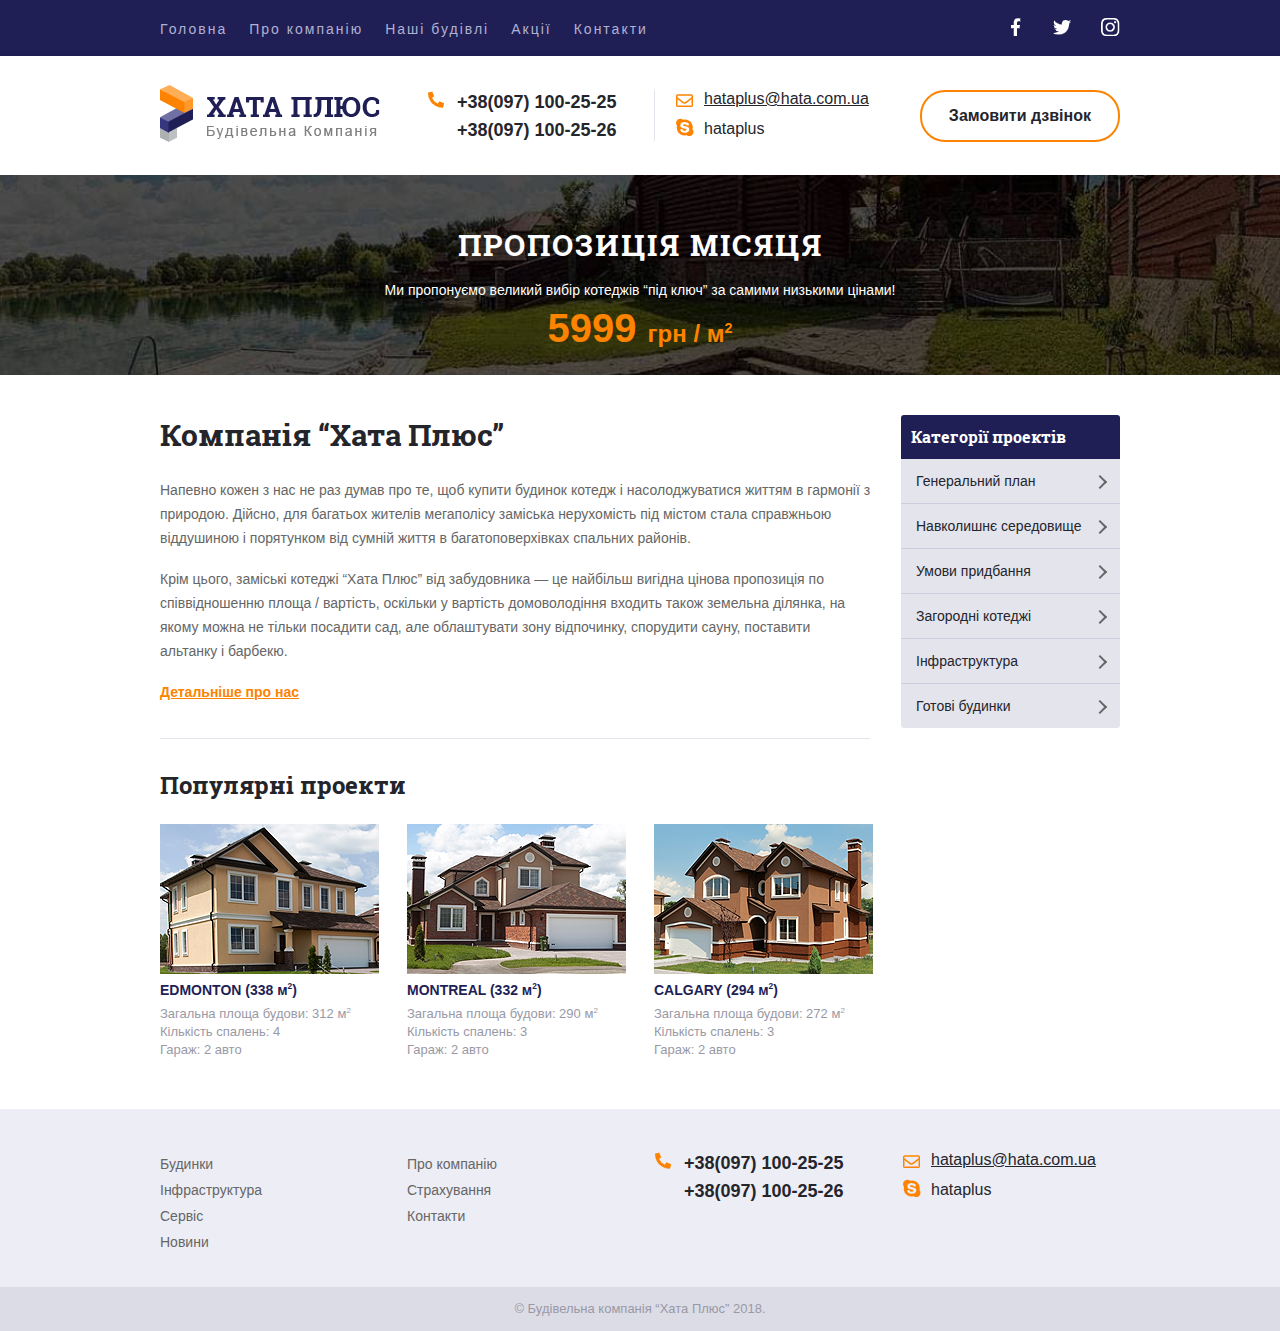
<file: index.html>
<!DOCTYPE html>
<html lang="uk">
  <head>
    <meta charset="UTF-8" />
    <meta http-equiv="X-UA-Compatible" content="ie=edge" />
    <title>Хата Плюс - продаж житла самий офіційний сайт в світі</title>
    <link rel="stylesheet" href="css/style.css" />
    <meta
      name="viewport"
      content="width=device-width, user-scalable=yes, initial-scale=1.0, maximum-scale=2.0, minimum-scale=1.0"
    />
  </head>
  <body>
    <header>
      <div class="topline">
        <div class="wrapper clear">
          <nav>
            <ul class="clear">
              <li><a href="#">Головна</a></li>
              <li><a href="#">Про компанію</a></li>
              <li><a href="price.html">Наші будівлі</a></li>
              <li><a href="discounts.html">Акції</a></li>
              <li><a href="contacts.html">Контакти</a></li>
            </ul>
          </nav>
          <div class="social">
            <ul>
              <li><a href="#" class="fb"></a></li>
              <li><a href="#" class="tw"></a></li>
              <li><a href="#" class="in"></a></li>
            </ul>
          </div>
        </div>
      </div>
      <div class="topinfo header">
        <div class="wrapper clear">
          <div class="row">
            <div class="column logo">
              <a href="/">
                <img src="images/logo.png" alt="Хата Плюс продаж будинків" />
              </a>
            </div>
            <div class="column phones clear">
              <a href="tel:+380971002525" class="tel">
                +38(097) 100-25-25
              </a>
              <a href="tel:+380971002526">
                +38(097) 100-25-26
              </a>
            </div>
            <div class="messengers column">
              <a href="mailto:hataplus@hata.com.ua" class="email">
                hataplus@hata.com.ua
              </a>
              <a href="skype:hataplus" class="skype">
                hataplus
              </a>
            </div>
            <div class="ordercall column">
              <a href="#">Замовити дзвінок</a>
            </div>
          </div>
        </div>
      </div>
      <div class="bottom-header">
        <p class="title">
          Пропозиція місяця
        </p>
        <p class="description">
          Ми пропонуємо великий вибір котеджів “під ключ” за самими низькими
          цінами!
        </p>
        <p>
          <span class="price">
            5999
          </span>
          <span class="price2"> грн / м<sup>2</sup></span>
        </p>
      </div>
    </header>
    <main>
      <div class="wrapper clear">
        <aside>
          <p>Категорії проектів</p>
          <ul class="aside-menu">
            <li><a href="#">Генеральний план</a></li>
            <li>
              <a href="#">Навколишнє середовище</a>
                <ul class="sub-menu">
                  <li><a href="#">Продані</a></li>
                  <li><a href="#">Заброньованні</a></li>
                  <li><a href="#">В процесі будівництва</a></li>
                </ul>
            </li>
            <li><a href="#">Умови придбання</a></li>
            <li><a href="#">Загородні котеджі</a></li>
            <li><a href="#">Інфраструктура</a></li>
            <li><a href="#">Готові будинки</a></li>
          </ul>
        </aside>
        <section class="about-us">
          <h1>
            Компанія “Хата Плюс”
          </h1>
          <p>
            Напевно кожен з нас не раз думав про те, щоб купити будинок котедж і
            насолоджуватися життям в гармонії з природою. Дійсно, для багатьох
            жителів мегаполісу заміська нерухомість під містом стала справжньою
            віддушиною і порятунком від сумній життя в багатоповерхівках
            спальних районів.
          </p>
          <p>
            Крім цього, заміські котеджі “Хата Плюс” від забудовника — це
            найбільш вигідна цінова пропозиція по співвідношенню площа /
            вартість, оскільки у вартість домоволодіння входить також земельна
            ділянка, на якому можна не тільки посадити сад, але облаштувати зону
            відпочинку, спорудити сауну, поставити альтанку і барбекю.
          </p>
          <a href="#" class="more about-us__more">
            Детальніше про нас
          </a>
        </section>
        <section class="products clear">
          <h2>
            Популярні проекти
          </h2>
          <div class="row">
            <div class="column clear">
              <figure>
                <a href="#"></a>
                <img src="images/edmonton.png" alt="Котедж Edmonton" />
                <figcaption>
                  <h3>
                    EDMONTON (338 м<sup>2</sup>)
                  </h3>
                  <p>Загальна площа будови: 312 м<sup>2</sup></p>
                  <p>
                    Кількість спалень: 4
                  </p>
                  <p>
                    Гараж: 2 авто
                  </p>
                </figcaption>
              </figure>
            </div>
            <div class="column clear">
              <figure>
                <a href="#"></a>
                <img src="images/montreal.png" alt="Котедж Montreal" />
                <figcaption>
                  <h3>
                    MONTREAL (332 м<sup>2</sup>)
                  </h3>
                  <p>Загальна площа будови: 290 м<sup>2</sup></p>
                  <p>
                    Кількість спалень: 3
                  </p>
                  <p>
                    Гараж: 2 авто
                  </p>
                </figcaption>
              </figure>
            </div>
            <div class="column clear">
              <figure>
                <a href="#"></a>
                <img src="images/calgary.png" alt="Котедж Calgary" />
                <figcaption>
                  <h3>
                    CALGARY (294 м<sup>2</sup>)
                  </h3>
                  <p>Загальна площа будови: 272 м<sup>2</sup></p>
                  <p>Кількість спалень: 3</p>
                  <p>Гараж: 2 авто</p>
                </figcaption>
              </figure>
            </div>
          </div>
        </section>
      </div>
    </main>
    <footer>
      <div class="topfooter">
        <div class="wrapper">
          <div class="row">
            <div class="column menu clear">
              <ul>
                <li>
                  <a href="#">
                    Будинки
                  </a>
                </li>
                <li>
                  <a href="#">
                    Інфраструктура
                  </a>
                </li>
                <li>
                  <a href="#">
                    Сервіс
                  </a>
                </li>
                <li>
                  <a href="#">
                    Новини
                  </a>
                </li>
              </ul>
            </div>
            <div class="column menu clear">
              <ul>
                <li>
                  <a href="#">
                    Про компанію
                  </a>
                </li>
                <li>
                  <a href="#">
                    Страхування
                  </a>
                </li>
                <li>
                  <a href="#">
                    Контакти
                  </a>
                </li>
              </ul>
            </div>
            <div class="column phones clear">
              <a href="tel:+380971002525" class="tel">
                +38(097) 100-25-25
              </a>
              <a href="tel:+380971002526">
                +38(097) 100-25-26
              </a>
            </div>
            <div class="column messengers clear">
              <a href="mailto:hataplus@hata.com.ua" class="email">
                hataplus@hata.com.ua
              </a>
              <a href="skype:hataplus" class="skype">
                hataplus
              </a>
            </div>
          </div>
        </div>
      </div>
      <div class="bottomfooter">
        <p>
          &copy Будівельна компанія “Хата Плюс” 2018.
        </p>
      </div>
    </footer>
  </body>
</html>
</file>
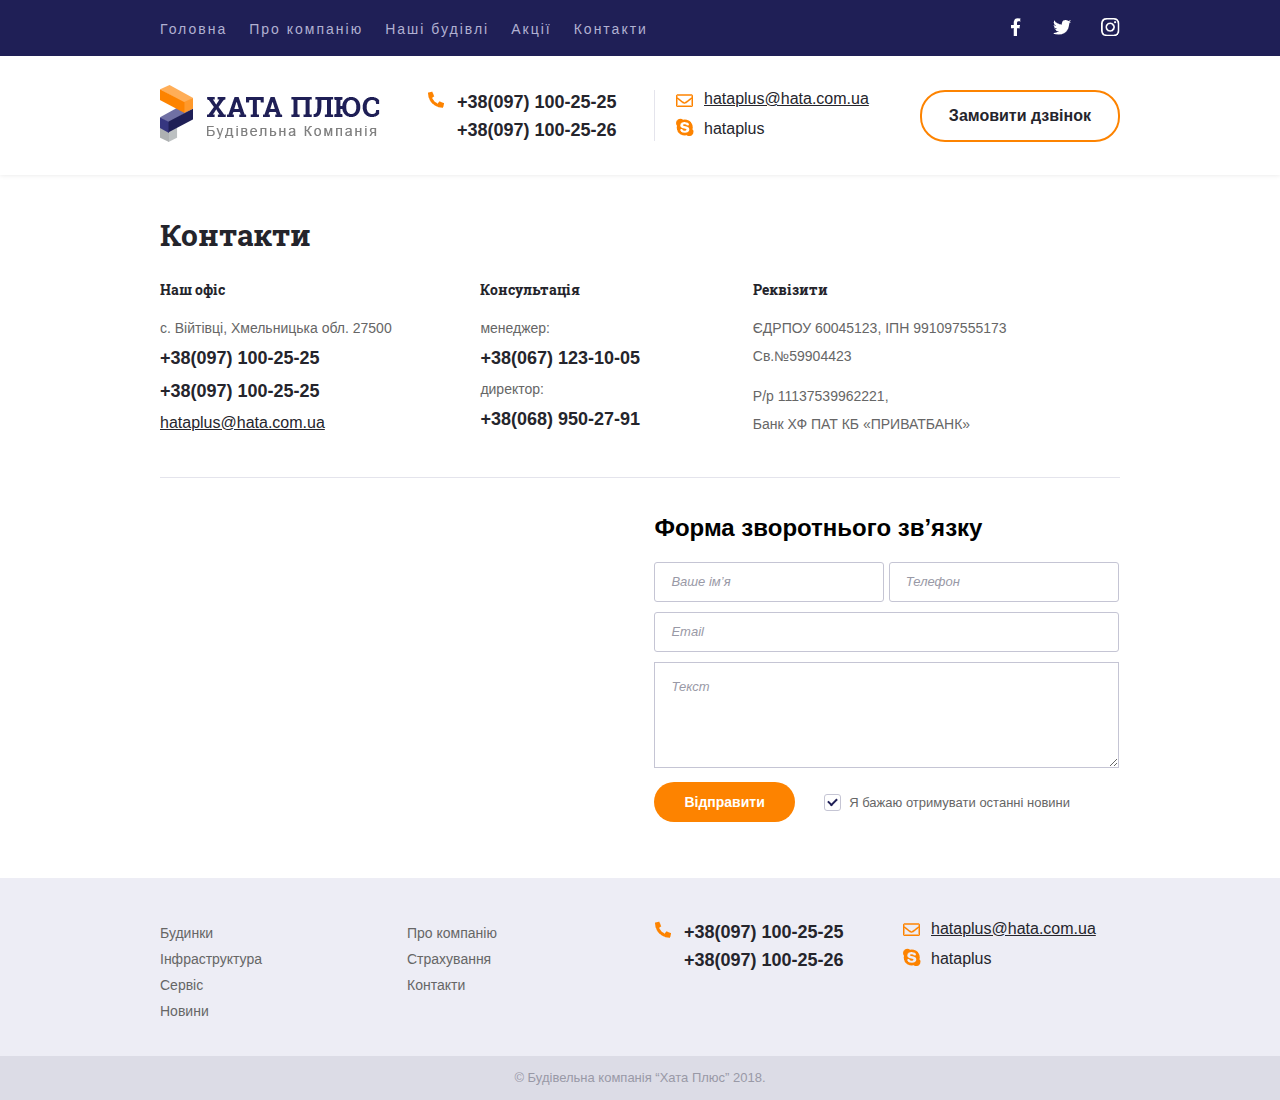
<file: contacts.html>
<!DOCTYPE html>
<html lang="uk">
<head>
  <meta charset="UTF-8"/>
  <meta http-equiv="X-UA-Compatible" content="ie=edge"/>
  <title>Хата Плюс - Контакти</title>
  <link rel="stylesheet" href="css/style.css"/>
  <meta name="viewport" content="width=device-width, user-scalable=yes, initial-scale=1.0, maximum-scale=2.0, minimum-scale=1.0"/>
</head>
<body>
<header class="header">
  <div class="topline">
    <div class="wrapper clear">
      <nav>
        <ul>
          <li><a href="index.html">Головна</a></li>
          <li><a href="#">Про компанію</a></li>
          <li><a href="price.html">Наші будівлі</a></li>
          <li><a href="discounts.html">Акції</a></li>
          <li><a href="#">Контакти</a></li>
        </ul>
      </nav>
      <div class="social">
          <ul>
            <li><a href="#" class="fb"></a></li>
            <li><a href="#" class="tw"></a></li>
            <li><a href="#" class="in"></a></li>
          </ul>
        </div>
    </div>
  </div>
  <div class="topinfo">
    <div class="wrapper clear">
      <div class="row">
        <div class="column logo">
          <a href="/">
            <img src="images/logo.png" alt="Хата Плюс продаж будинків"/>
          </a>
        </div>
        <div class="column phones">
          <a href="tel:+380971002525" class="tel">
            +38(097) 100-25-25
          </a>
          <a href="tel:+380971002526">
            +38(097) 100-25-26
          </a>
        </div>
        <div class="messengers column">
          <a href="mailto:hataplus@hata.com.ua" class="email">
            hataplus@hata.com.ua
          </a>
          <a href="skype:hataplus" class="skype">
            hataplus
          </a>
        </div>
        <div class="ordercall column">
          <a href="#">Замовити дзвінок</a>
        </div>
      </div>
    </div>
  </div>
</header>
<main>
  <div class="wrapper clear">
    <section class="contacts clear">
      <h1>Контакти</h1>
      <div class="contacts-row">
        <div class="contacts-column clear">
          <div class="contacts-list clear">
            <div class="fl">
              <h2>Наш офіс</h2>
              <ul>
                <li>
                  <address>
                    <p>
                      с. Війтівці, Хмельницька обл. 27500
                    </p>
                  </address>
                </li>
                <li>
                  <p>
                    <a href="tel:+380971002525">+38(097) 100-25-25</a>
                  </p>
                </li>
                <li>
                  <p>
                    <a href="tel:+380971002525">+38(097) 100-25-25</a>
                  </p>
                </li>
                <li>
                  <p>
                    <a href="mailto:hataplus@hata.com.ua" class="email">hataplus@hata.com.ua</a>
                  </p>
                </li>
              </ul>
            </div>
          </div>
          <div class="contacts-list clear">
            <div class="flr">
              <h2>Консультація</h2>
              <ul>
                <li>
                  <p>
                    менеджер:
                  </p>
                </li>
                <li>
                  <p>
                    <a href="tel:+380671231005">+38(067) 123-10-05</a>
                  </p>
                </li>
                <li>
                  <p>
                    директор:
                  </p>
                </li>
                <li>
                  <p>
                    <a href="tel:+380689502791">+38(068) 950-27-91</a>
                  </p>
                </li>
              </ul>
            </div>
          </div>
        </div>
        <div class="contacts-column">
          <div class="contacts-list contacts-list_last">
            <h2>Реквізити</h2>
            <ul>
              <li>
                <p>
                  ЄДРПОУ 60045123, ІПН 991097555173
                </p>
              </li>
              <li>
                <p>
                  Св.№59904423
                </p>
              </li>
              <li>
                <p></p>
              </li>
              <li>
                <p>
                  Р/р 11137539962221,
                </p>
              </li>
              <li>
                <p>
                  Банк ХФ ПАТ КБ «ПРИВАТБАНК»
                </p>
              </li>
            </ul>
          </div>
        </div>
      </div>
    </section>
    <section class="map">
      <div class="map-wrap">
        <iframe src="https://www.google.com/maps/d/embed?mid=1HbLallqm6AE2orAUuCh4ieO4IBi78VH8"></iframe>
      </div>
    </section>
    <section class="web-form">
      <form action="php/sendmail.php" method="post">
        <h2>Форма зворотнього зв’язку</h2>
        <!--Якщо в лейблі знаходиться інпут, то for і id не потрібні-->
        <label for="name"><input type="text" placeholder="Ваше ім’я" id="name" class="name text" required maxlength="20"></label>
        <label for="phone"><input type="tel" placeholder="Телефон" id="phone" class="your-phone text" required maxlength="15"></label>
        <label for="email"><input type="email" placeholder="Email" id="email" class="topic text" required maxlength="60"></label>
        <label for="text"><textarea name="" id="text" cols="82" rows="5" placeholder="Текст" maxlength="500"></textarea></label>
        <label for="submit"><input type="submit" id="submit" class="submit" value="Відправити"></label>
        <p>
          <input type="checkbox" id="news" class="news" checked required><label for="news">Я бажаю отримувати останні новини</label>
        </p>
      </form>
    </section>
  </div>
</main>
<footer>
  <div class="topfooter">
    <div class="wrapper">
      <div class="row">
        <div class="column menu clear">
          <ul>
            <li>
              <a href="#">
                Будинки
              </a>
            </li>
            <li>
              <a href="#">
                Інфраструктура
              </a>
            </li>
            <li>
              <a href="#">
                Сервіс
              </a>
            </li>
            <li>
              <a href="#">
                Новини
              </a>
            </li>
          </ul>
        </div>
        <div class="column menu clear">
          <ul>
            <li>
              <a href="#">
                Про компанію
              </a>
            </li>
            <li>
              <a href="#">
                Страхування
              </a>
            </li>
            <li>
              <a href="#">
                Контакти
              </a>
            </li>
          </ul>
        </div>
        <div class="column phones clear">
          <a href="tel:+380971002525" class="tel">
            +38(097) 100-25-25
          </a>
          <a href="tel:+380971002526">
            +38(097) 100-25-26
          </a>
        </div>
        <div class="column messengers clear">
          <a href="mailto:hataplus@hata.com.ua" class="email">
            hataplus@hata.com.ua
          </a>
          <a href="skype:hataplus" class="skype">
            hataplus
          </a>
        </div>
      </div>
    </div>
  </div>
  <div class="bottomfooter">
    <p>
      &copy Будівельна компанія “Хата Плюс” 2018.
    </p>
  </div>
</footer>
</body>
</html>
</file>
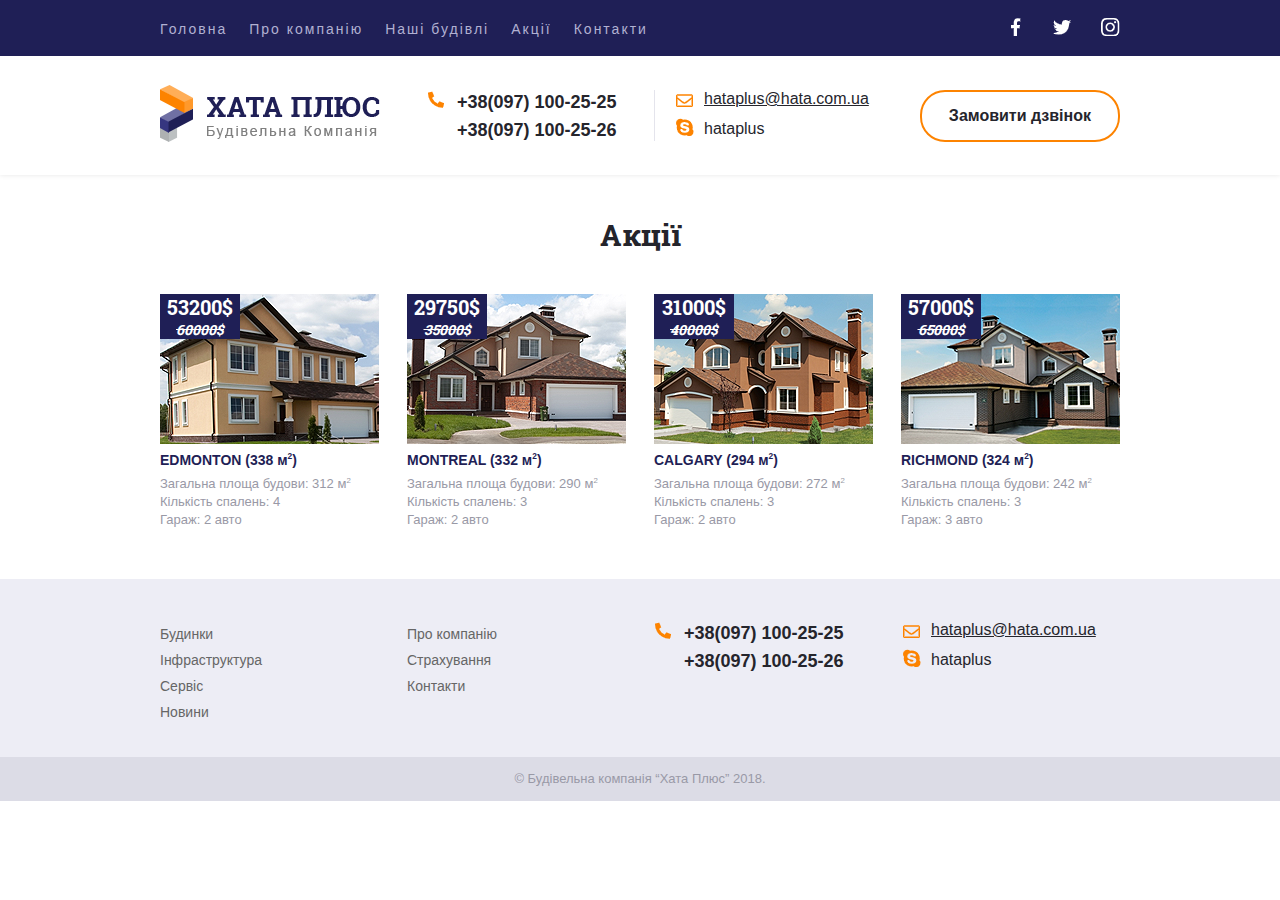
<file: discounts.html>
<!DOCTYPE html>
<html lang="uk">

<head>
	<meta charset="UTF-8">
	<meta name="viewport" content="width=device-width, initial-scale=1.0">
	<title>Хата Плюс - Акції</title>
	<link rel="stylesheet" href="css/style.css">
</head>

<body>
	<header class="header">
		<div class="topline">
			<div class="wrapper clear">
				<nav>
					<ul>
						<li><a href="index.html">Головна</a></li>
						<li><a href="#">Про компанію</a></li>
						<li><a href="price.html">Наші будівлі</a></li>
						<li><a href="#">Акції</a></li>
						<li><a href="contacts.html">Контакти</a></li>
					</ul>
				</nav>
				<div class="social">
					<ul>
						<li><a href="#" class="fb"></a></li>
						<li><a href="#" class="tw"></a></li>
						<li><a href="#" class="in"></a></li>
					</ul>
				</div>
			</div>
		</div>
		<div class="topinfo">
			<div class="wrapper clear">
				<div class="row">
					<div class="column logo">
						<a href="/">
							<img src="images/logo.png" alt="Хата Плюс продаж будинків" />
						</a>
					</div>
					<div class="column phones">
						<a href="tel:+380971002525" class="tel">
							+38(097) 100-25-25
						</a>
						<a href="tel:+380971002526">
							+38(097) 100-25-26
						</a>
					</div>
					<div class="messengers column">
						<a href="mailto:hataplus@hata.com.ua" class="email">
							hataplus@hata.com.ua
						</a>
						<a href="skype:hataplus" class="skype">
							hataplus
						</a>
					</div>
					<div class="ordercall column">
						<a href="#">Замовити дзвінок</a>
					</div>
				</div>
			</div>
		</div>
	</header>
	<main>
		<section class="buildings">
			<div class="wrapper">
				<h1 class="discounts">Акції</h1>
				<div class="row">
					<div class="column">
						<figure>
							<a href="#"></a>
							<div class="d-price">
								<p>53200$</p>
								<p>60000$</p>
							</div>
							<img src="images/edmonton.png" alt="Котедж Edmonton" />
							<figcaption>
								<h3>
									EDMONTON (338 м<sup>2</sup>)
								</h3>
								<p>Загальна площа будови: 312 м<sup>2</sup></p>
								<p>
									Кількість спалень: 4
								</p>
								<p>
									Гараж: 2 авто
								</p>
							</figcaption>
						</figure>
					</div>
					<div class="column">
						<figure>
							<a href="#"></a>
							<div class="d-price">
								<p>29750$</p>
								<p>35000$</p>
							</div>
							<img src="images/montreal.png" alt="Котедж Montreal" />
							<figcaption>
								<h3>
									MONTREAL (332 м<sup>2</sup>)
								</h3>
								<p>Загальна площа будови: 290 м<sup>2</sup></p>
								<p>
									Кількість спалень: 3
								</p>
								<p>
									Гараж: 2 авто
								</p>
							</figcaption>
						</figure>
					</div>
					<div class="column">
						<figure>
							<a href="#"></a>
							<div class="d-price">
								<p>31000$</p>
								<p>40000$</p>
							</div>
							<img src="images/calgary.png" alt="Котедж Calgary" />
							<figcaption>
								<h3>
									CALGARY (294 м<sup>2</sup>)
								</h3>
								<p>Загальна площа будови: 272 м<sup>2</sup></p>
								<p>Кількість спалень: 3</p>
								<p>Гараж: 2 авто</p>
							</figcaption>
						</figure>
					</div>
					<div class="column">
						<figure>
							<a href="#"></a>
							<div class="d-price">
								<p>57000$</p>
								<p>65000$</p>
							</div>
							<img src="images/richmond.png" alt="Котедж Richmond" />
							<figcaption>
								<h3>
									RICHMOND (324 м<sup>2</sup>)
								</h3>
								<p>Загальна площа будови: 242 м<sup>2</sup></p>
								<p>Кількість спалень: 3</p>
								<p>Гараж: 3 авто</p>
							</figcaption>
						</figure>
					</div>
				</div>
			</div>
		</section>
	</main>
	<footer>
		<div class="topfooter">
			<div class="wrapper">
				<div class="row">
					<div class="column menu clear">
						<ul>
							<li>
								<a href="#">
									Будинки
								</a>
							</li>
							<li>
								<a href="#">
									Інфраструктура
								</a>
							</li>
							<li>
								<a href="#">
									Сервіс
								</a>
							</li>
							<li>
								<a href="#">
									Новини
								</a>
							</li>
						</ul>
					</div>
					<div class="column menu clear">
						<ul>
							<li>
								<a href="#">
									Про компанію
								</a>
							</li>
							<li>
								<a href="#">
									Страхування
								</a>
							</li>
							<li>
								<a href="#">
									Контакти
								</a>
							</li>
						</ul>
					</div>
					<div class="column phones clear">
						<a href="tel:+380971002525" class="tel">
							+38(097) 100-25-25
						</a>
						<a href="tel:+380971002526">
							+38(097) 100-25-26
						</a>
					</div>
					<div class="column messengers clear">
						<a href="mailto:hataplus@hata.com.ua" class="email">
							hataplus@hata.com.ua
						</a>
						<a href="skype:hataplus" class="skype">
							hataplus
						</a>
					</div>
				</div>
			</div>
		</div>
		<div class="bottomfooter">
			<p>
				&copy Будівельна компанія “Хата Плюс” 2018.
			</p>
		</div>
	</footer>
</body>

</html>
</file>
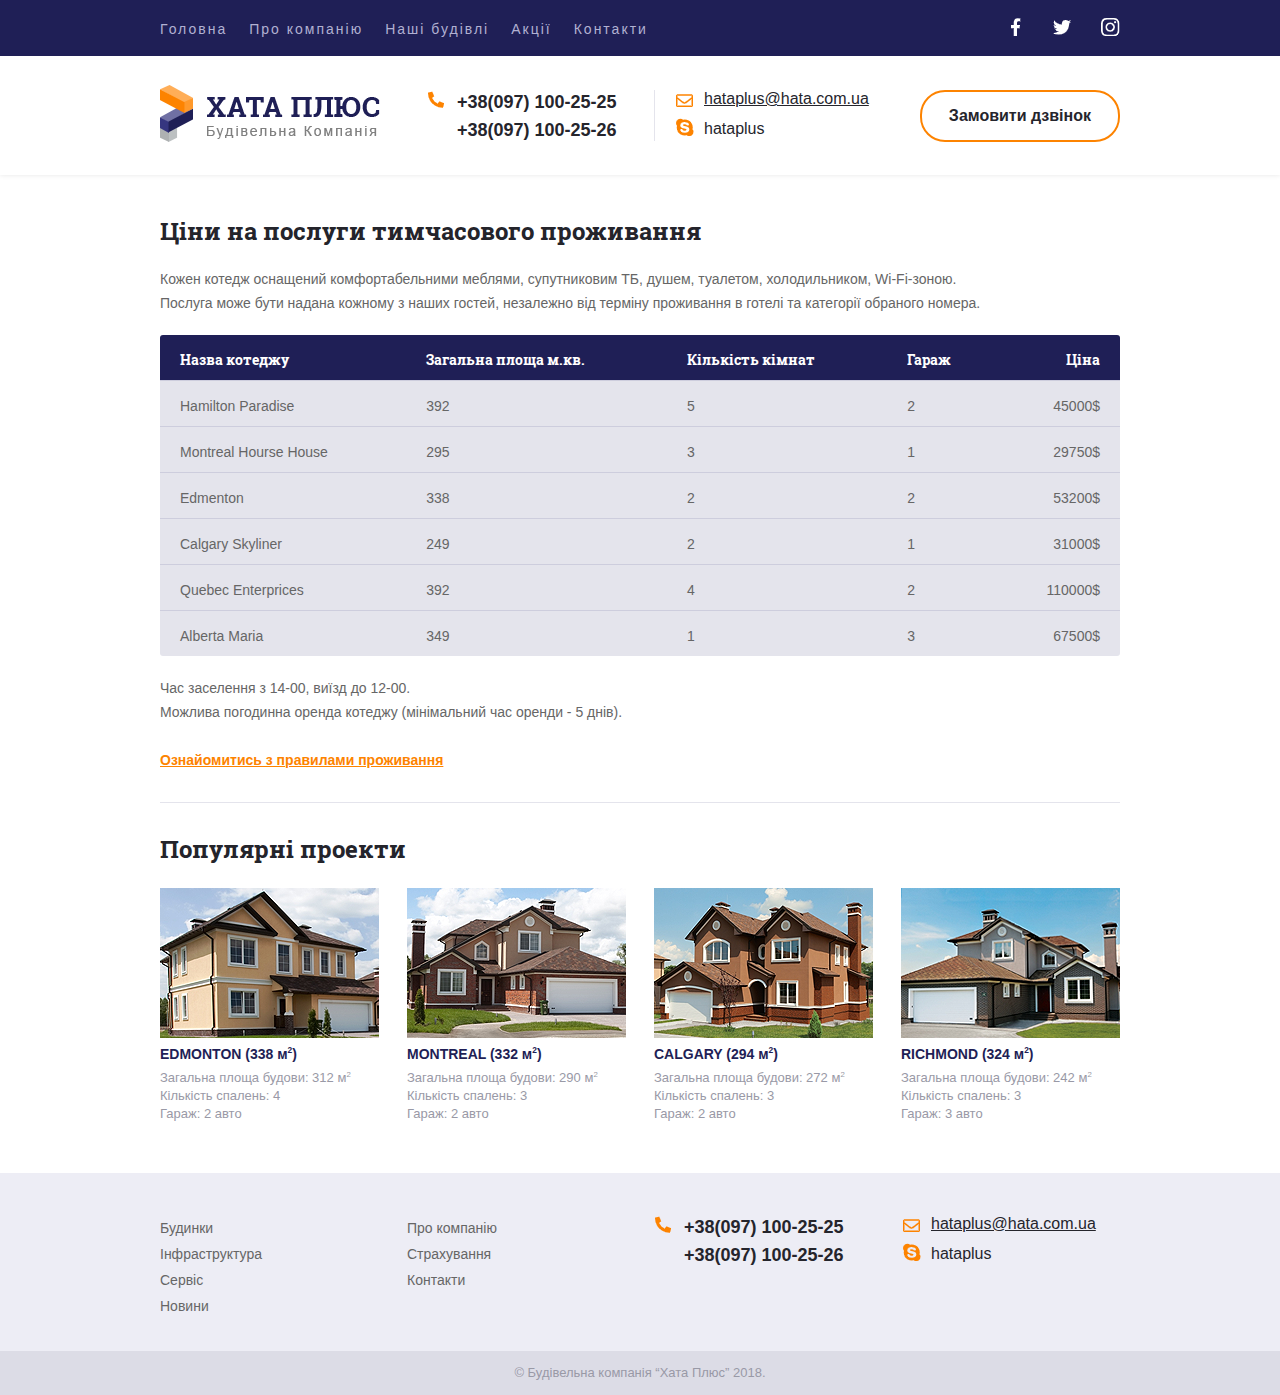
<file: price.html>
<!DOCTYPE html>
<html lang="uk">
<head>
  <meta charset="UTF-8"/>
  <meta http-equiv="X-UA-Compatible" content="ie=edge"/>
  <title>Хата Плюс - ціни на будинки</title>
  <link rel="stylesheet" href="css/style.css"/>
  <meta name="viewport" content="width=device-width, user-scalable=yes, initial-scale=1.0, maximum-scale=2.0, minimum-scale=1.0"/>
</head>
<body>
<header class="header">
  <div class="topline">
    <div class="wrapper clear">
      <nav>
        <ul>
          <li><a href="index.html">Головна</a></li>
          <li><a href="#">Про компанію</a></li>
          <li><a href="#">Наші будівлі</a></li>
          <li><a href="discounts.html">Акції</a></li>
          <li><a href="contacts.html">Контакти</a></li>
        </ul>
      </nav>
      <div class="social">
          <ul>
            <li><a href="#" class="fb"></a></li>
            <li><a href="#" class="tw"></a></li>
            <li><a href="#" class="in"></a></li>
          </ul>
      </div>
    </div>
  </div>
  <div class="topinfo">
    <div class="wrapper clear">
      <div class="row">
        <div class="column logo">
          <a href="/">
            <img src="images/logo.png" alt="Хата Плюс продаж будинків"/>
          </a>
        </div>
        <div class="column phones">
          <a href="tel:+380971002525" class="tel">
            +38(097) 100-25-25
          </a>
          <a href="tel:+380971002526">
            +38(097) 100-25-26
          </a>
        </div>
        <div class="messengers column">
          <a href="mailto:hataplus@hata.com.ua" class="email">
            hataplus@hata.com.ua
          </a>
          <a href="skype:hataplus" class="skype">
            hataplus
          </a>
        </div>
        <div class="ordercall column">
          <a href="#">Замовити дзвінок</a>
        </div>
      </div>
    </div>
  </div>
</header>
<main class=>
  <div class="wrapper clear">
    <section class="price-list">
      <h1>Ціни на послуги тимчасового проживання</h1>
      <p>
        Кожен котедж оснащений комфортабельними меблями, супутниковим ТБ,
        душем, туалетом, холодильником, Wi-Fi-зоною.
      </p>
      <p>
        Послуга може бути надана кожному з наших гостей, незалежно від
        терміну проживання в готелі та категорії обраного номера.
      </p>
      <table>
        <thead>
        <tr>
          <th>Назва котеджу</th>
          <th>Загальна площа м.кв.</th>
          <th>Кількість кімнат</th>
          <th>Гараж</th>
          <th>Ціна</th>
        </tr>
        </thead>
        <tbody>
        <tr>
          <td>Hamilton Paradise</td>
          <td>392</td>
          <td>5</td>
          <td>2</td>
          <td>45000$</td>
        </tr>
        <tr>
          <td>Montreal Hourse House</td>
          <td>295</td>
          <td>3</td>
          <td>1</td>
          <td>29750$</td>
        </tr>
        <tr>
          <td>Edmenton</td>
          <td>338</td>
          <td>2</td>
          <td>2</td>
          <td>53200$</td>
        </tr>
        <tr>
          <td>Calgary Skyliner</td>
          <td>249</td>
          <td>2</td>
          <td>1</td>
          <td>31000$</td>
        </tr>
        <tr>
          <td>Quebec Enterprices</td>
          <td>392</td>
          <td>4</td>
          <td>2</td>
          <td>110000$</td>
        </tr>
        <tr>
          <td>Alberta Maria</td>
          <td>349</td>
          <td>1</td>
          <td>3</td>
          <td>67500$</td>
        </tr>
        </tbody>
      </table>
      <p>Час заселення з 14-00, виїзд до 12-00.</p>
      <p>
        Можлива погодинна оренда котеджу (мінімальний час оренди - 5 днів).
      </p>
      <a href="#" class="more">
        Ознайомитись з правилами проживання
      </a>
    </section>
    <section class="products clear">
      <h2>
        Популярні проекти
      </h2>
      <div class="row">
        <div class="column">
          <figure>
            <a href="#"></a>
            <img src="images/edmonton.png" alt="Котедж Edmonton"/>
            <figcaption>
              <h3>
                EDMONTON (338 м<sup>2</sup>)
              </h3>
              <p>Загальна площа будови: 312 м<sup>2</sup></p>
              <p>
                Кількість спалень: 4
              </p>
              <p>
                Гараж: 2 авто
              </p>
            </figcaption>
          </figure>
        </div>
        <div class="column">
          <figure>
            <a href="#"></a>
            <img src="images/montreal.png" alt="Котедж Montreal"/>
            <figcaption>
              <h3>
                MONTREAL (332 м<sup>2</sup>)
              </h3>
              <p>Загальна площа будови: 290 м<sup>2</sup></p>
              <p>
                Кількість спалень: 3
              </p>
              <p>
                Гараж: 2 авто
              </p>
            </figcaption>
          </figure>
        </div>
        <div class="column">
          <figure>
            <a href="#"></a>
            <img src="images/calgary.png" alt="Котедж Calgary"/>
            <figcaption>
              <h3>
                CALGARY (294 м<sup>2</sup>)
              </h3>
              <p>Загальна площа будови: 272 м<sup>2</sup></p>
              <p>Кількість спалень: 3</p>
              <p>Гараж: 2 авто</p>
            </figcaption>
          </figure>
        </div>
        <div class="column">
          <figure>
            <a href="#"></a>
            <img src="images/richmond.png" alt="Котедж Richmond"/>
            <figcaption>
              <h3>
                RICHMOND (324 м<sup>2</sup>)
              </h3>
              <p>Загальна площа будови: 242 м<sup>2</sup></p>
              <p>Кількість спалень: 3</p>
              <p>Гараж: 3 авто</p>
            </figcaption>
          </figure>
        </div>
      </div>
    </section>
  </div>
</main>
<footer>
  <div class="topfooter">
    <div class="wrapper">
      <div class="row">
        <div class="column menu">
          <ul>
            <li>
              <a href="#">
                Будинки
              </a>
            </li>
            <li>
              <a href="#">
                Інфраструктура
              </a>
            </li>
            <li>
              <a href="#">
                Сервіс
              </a>
            </li>
            <li>
              <a href="#">
                Новини
              </a>
            </li>
          </ul>
        </div>
        <div class="column menu">
          <ul>
            <li>
              <a href="#">
                Про компанію
              </a>
            </li>
            <li>
              <a href="#">
                Страхування
              </a>
            </li>
            <li>
              <a href="#">
                Контакти
              </a>
            </li>
          </ul>
        </div>
        <div class="column phones">
          <a href="tel:+380971002525" class="tel">
            +38(097) 100-25-25
          </a>
          <a href="tel:+380971002526">
            +38(097) 100-25-26
          </a>
        </div>
        <div class="column messengers">
          <a href="mailto:hataplus@hata.com.ua" class="email">
            hataplus@hata.com.ua
          </a>
          <a href="skype:hataplus" class="skype">
            hataplus
          </a>
        </div>
      </div>
    </div>
  </div>
  <div class="bottomfooter">
    <p>
      &copy; Будівельна компанія “Хата Плюс” 2018.
    </p>
  </div>
</footer>
</body>
</html>
</file>
<file: css/style.css>
@font-face {
  font-family: "Roboto Slab";
  src: url("../fonts/RobotoSlab-Bold.eot");
  src: url("../fonts/RobotoSlab-Bold.eot?#iefix") format("embedded-opentype"),
  url("../fonts/RobotoSlab-Bold.woff2") format("woff2"),
  url("../fonts/RobotoSlab-Bold.woff") format("woff"),
  url("../fonts/RobotoSlab-Bold.ttf") format("truetype");
  font-weight: bold;
  font-style: normal;
}
body {
  margin: 0;
  font-family: Arial, sans-serif;
}
address {
  font-style: normal;
}
.topline {
  background-color: #1f1f56;
}
.wrapper {
  width: 960px;
  margin: 0 auto;
}
sup {
  font-size: 0.6em;
}
nav {
  display: inline-block;
}
nav li {
  list-style: none;
  float: left;
  margin: 11px 11px;
}
nav a {
  text-decoration: none;
  font-size: 14px;
  line-height: 24px;
  letter-spacing: 2px;
  color: #b1b1d2;
}
nav a:hover {
  color: #fd8300;
}
nav ul {
  margin: 0;
  padding: 6px 0 0 0;
}
nav li:first-child {
  margin-left: 0;
}
.clear:after {
  content: "";
  display: block;
  clear: both;
}
.social {
  float: right;
}
.social li {
  display: inline-block;
}
.social ul {
  list-style: none;
}
.social a {
  display: block;
  background: url(../images/sprite.png);
  margin: 0 12px;
  transition: all 0.3s ease;
}
.social .fb {
  background-position: 0 0;
  margin-left: 0;
  width: 14px;
  height: 20px;
}
.social .fb:hover {
  background-position: 0 24px;
}
.social .tw {
  background-position: -33px 0;
  width: 20px;
  height: 20px;
}
.social .tw:hover {
  background-position: -33px 24px;
}
.social .in {
  background-position: -13px 0;
  width: 20px;
  height: 20px;
  margin-right: 0;
}
.social .in:hover {
  background-position: -13px 24px;
}
.topinfo {
  padding: 29px 0;
}
.phones,
.messengers {
  padding-left: 50px;
}
.messengers {
  position: relative;
}
.topinfo .phones,
.topinfo .messengers,
.topinfo .ordercall {
  padding-top: 5px;
}
.phones .tel,
.phones .line,
.messengers .email,
.messengers .skype {
  position: relative;
}
.tel,
.email {
  display: inline-block;
  margin-bottom: 4px;
}
.phones .tel:before {
  content: "";
  position: absolute;
  width: 17px;
  height: 22px;
  left: -30px;
  background-image: url(../images/sprite.png);
  background-position: -53px 0;
  transition: all 0.3s ease;
}
.phones .tel:hover:before {
  width: 19px;
  background-position: -52px 24px;
}
.topinfo .messengers:before {
  content: "";
  position: absolute;
  height: 51px;
  width: 1px;
  left: 0;
  background-color: #e4e4ec;
}
.phones a {
  text-decoration: none;
  font-size: 18px;
  line-height: 24px;
  color: #25252c;
  font-weight: bold;
}
.messengers a {
  font-size: 16px;
  line-height: 24px;
  color: #25252c;
  font-family: "Arial", serif;
}
.skype {
  display: inline-block;
  text-decoration: none;
}
.messengers .email:before {
  content: "";
  position: absolute;
  width: 19px;
  height: 14px;
  left: -30px;
  top: 14%;
  background-image: url(../images/sprite.png);
  background-position: -70px 0;
  transition: all 0.3s ease;
}
.messengers .email:hover:before {
  background-position: -70px 23px;
}
.messengers .skype:before {
  content: "";
  position: absolute;
  width: 20px;
  height: 19px;
  left: -30px;
  top: 0;
  background-image: url(../images/sprite.png);
  background-position: -90px 0;
  transition: all 0.3s ease;
}
.messengers .skype:hover:before {
  background-position: -90px 25px;
}
.ordercall a {
  padding: 12px 27px;
  float: right;
  font: bold 16px/24px Arial;
  color: #25252c;
  text-decoration: none;
  border: 2px solid #fd8300;
  border-radius: 25px;
  transition: all 0.15s ease;
}
.ordercall a:hover {
  color: #fff;
  background-color: #1f1f56;
  box-shadow: 0 5px 10px -5px #1f1f56;
  border-color: transparent;
}
.bottom-header {
  padding-top: 50px;
  width: 100%;
  height: 200px;
  box-sizing: border-box;
  background: black url(../images/background.jpg);
  background-size: cover;
}
.bottom-header .title {
  margin: 0;
  font: bold 30px "Roboto Slab";
  text-align: center;
  letter-spacing: 2px;
  color: #fff;
  text-transform: uppercase;
}
.bottom-header p {
  font-size: 14px;
  line-height: 24px;
  color: #fff;
  text-align: center;
}
.price {
  font-size: 40px;
  line-height: 24px;
  color: #fd8300;
  font-weight: bold;
}
.price2 {
  font-size: 24px;
  line-height: 24px;
  color: #fd8300;
  font-weight: bold;
}
main {
  padding: 40px 0 46px;
}
main .about-us {
  float: left;
  margin-right: 28px;
  padding-bottom: 34px;
  max-width: 74%;
  border-bottom: 1px solid #e4e4ec;
}
main h1 {
  font: bold 30px "Roboto Slab";
  color: #24242b;
  margin: 0 0 24px;
}
main .about-us p {
  margin-bottom: 17px;
  font-size: 14px;
  line-height: 24px;
  color: #666;
}
.more {
  display: inline-block;
  margin: 24px 0 0;
  font-size: 14px;
  line-height: 24px;
  color: #fd8300;
  font-weight: bold;
}
.about-us__more {
  margin: 0;
}
.more:hover {
  text-decoration: none;
}
.products {
  float: left;
}
.products h2 {
  margin: 0;
  padding: 30px 0 23px;
  font: bold 24px "Roboto Slab";
  color: #24242b;
}
.row {
  margin: 0 -14px;
  display: inline-block;
  font-size: 0;
}
.column {
  width: 219px;
  margin: 0 14px;
  float: left;
  box-sizing: border-box;
}
figure {
  position: relative;
  margin: 0;
}
figure img {
  width: 100%;
}
figure a {
  position: absolute;
  width: 100%;
  height: 100%;
  top: 0;
  left: 0;
  z-index: 100;
}
figure h3 {
  text-decoration: none;
  font-size: 14px;
  line-height: 24px;
  color: #1f1f56;
  font-weight: bold;
  margin: 0;
}
figure a:hover~figcaption h3 {
  text-decoration: underline;
}
figure p {
  margin: 0;
  font-size: 13px;
  line-height: 18px;
  color: #9999a6;
}
aside {
  float: right;
  width: 219px;
  border-radius: 3px;
  overflow: hidden;
}
aside p {
  margin: 0;
  padding: 10px;
  font: bold 16px/24px "Roboto Slab";
  color: #fff;
  background-color: #1f1f56;
}
.sub-menu,
.aside-menu {
  margin: 0;
  padding-left: 0;
  list-style: none;
  background-color: #e4e4ec;
}
.sub-menu:hover,
.aside-menu:hover {
  cursor: pointer;
}
.sub-menu {
  display: none;
}
.aside-menu a {
  display: block;
  padding: 10px 15px;
  text-decoration: none;
  font-size: 14px;
  line-height: 24px;
  color: #25252c;
  transition: all 0.1s ease;
}
.aside-menu li {
  position: relative;
  border-bottom: 1px solid #cdcddd;
}
.aside-menu li:last-child {
  border-bottom: none;
}
.aside-menu > li:before {
  content: "";
  position: absolute;
  width: 8px;
  height: 8px;
  right: 15px;
  top: 18px;
  border-right: 2px solid #666;
  border-bottom: 2px solid #666;
  transform: rotate(-45deg);
  transition: all 0.3s ease;
}
.aside-menu > li:hover:before {
  border-right-color: #fff;
  border-bottom-color: #fff;
  transform: rotate(45deg);
}
.aside-menu > li:hover .sub-menu {
  display: block;
}
.aside-menu > li:hover > a {
  color: #fff;
  background-color: #fd8300;
}
.sub-menu a {
  color: #666;
  padding-left: 30px;
}
.sub-menu li:hover a {
  color: #666;
  background-color: #cecedd;
}
.submenu-container {
  display: none;
  overflow: hidden;
}
.topfooter {
  background-color: #ededf5;
  padding: 42px 0 28px;
}
.menu ul {
  padding: 0;
}
.menu a {
  font: normal 14px/26px Arial;
  text-decoration: none;
  color: #666;
}
.menu a:hover {
  color: #fd8300;
}
.topfooter .phones,
.topfooter .messengers {
  padding-left: 30px;
}
.bottomfooter {
  font: normal 13px/18px Arial;
  color: #9999a6;
  text-align: center;
  background-color: #dcdce6;
  padding: 13px 0;
}
.bottomfooter p {
  margin: 0;
}
/*price page*/
.header {
  box-shadow: 0 0 5px rgba(0, 0, 0, 0.1);
}
.price-list {
  padding-bottom: 30px;
  border-bottom: 1px solid #e4e4ec;
}
.price-list h1 {
  margin: 0;
  padding-bottom: 20px;
  font: 700 24px "Roboto Slab";
  color: #24242b;
}
.price-list p {
  margin: 0;
  font: normal 14px/24px Arial;
  color: #666;
}
table {
  width: 100%;
  margin: 20px 0;
  border-collapse: collapse;
  border-radius: 3px;
  overflow: hidden;
}
thead {
  font: 700 14px/24px "Roboto Slab";
  color: #fff;
  text-align: left;
  border-radius: 3px;
  background-color: #1f1f56;
}
th,
td {
  padding: 13px 20px 8px;
}
tbody {
  background-color: #e4e4ec;
}
tbody td {
  font: normal 14px/24px Arial;
  color: #666;
  border-top: 1px solid #cdcddd;
  transition: all 0.1s ease;
}
tbody:hover {
  cursor: pointer;
}
tbody tr:hover {
  background-color: #fd8300;
}
tr {
  transition: all 0.1s ease;
}
tbody tr:hover td {
  color: #fff;
  border-color: #fd8300;
}
th:last-child,
td:last-child {
  text-align: right;
}
/*contacts page*/
.contacts {
  padding-bottom: 30px;
  border-bottom: 1px solid #e4e4ec;
}
.contacts h3 {
  margin-top: 0;
  font: 700 24px "Roboto Slab";
  color: #24242b;
}
.contacts-row {
  font-size: 0;
}
.contacts-column,
.contacts-list {
  display: inline-block;
  width: 50%;
  vertical-align: top;
}
.contacts-list_last {
  width: 53%;
  text-align: left;
}
.flr {
  float: right;
}
.fl {
  float: left;
}
.contacts ul {
  display: inline-block;
  padding: 0;
  margin: 0;
  vertical-align: top;
  text-align: left;
  font: normal 14px "Arial";
  color: #666;
  list-style: none;
}
.contacts p {
  margin: 0;
  padding: 5px 0;
}
.contacts ul:nth-child(2) p {
  padding: 6px 0;
}
.contacts a {
  font: bold 18px "Arial";
  color: #25252c;
  text-decoration: none;
  transition: all 0.2s ease;
}
.contacts a:hover {
  color: #fd8300;
}
a.email {
  margin-bottom: 9px;
  font: normal 16px "Arial";
  text-decoration: underline;
}
.contacts-column:last-child {
  float: right;
  text-align: center;
}
.map {
  width: 50%;
  float: left;
  padding-top: 36px;
  overflow: hidden;
}
.web-form {
  width: 48.5%;
  float: right;
  padding-top: 36px;
}
.web-form h3,
.contacts-column h2,
.web-form h1 {
  margin-top: 0;
  font: 700 14px/24px "Roboto Slab";
  color: #24242b;
}
.web-form h2 {
  margin: 0 0 20px;
}
iframe {
  border: none;
  position: absolute;
  height: 355px;
  width: 465px;
  top: -15%;
}
.map-wrap {
  position: relative;
  height: 307px;
  overflow: hidden;
}
input {
  box-sizing: border-box;
  border-radius: 3px;
  border: 1px solid #c5c5d4;
  margin-bottom: 10px;
  outline: none;
}
::-webkit-input-placeholder {
  color: #9999a6;
  font: italic 13px "Arial";
}
.submit:hover {
  cursor: pointer;
}
.text {
  padding: 16px;
}
.text:hover,
textarea:hover {
  cursor: url(../cursors/pen.cur), default;
}
textarea {
  box-sizing: border-box;
  padding: 16px;
  margin-bottom: 10px;
  width: 465px;
  height: 106px;
  outline: none;
  resize: vertical;
  border-color: #c5c5d4;
}
.name,
.your-phone {
  width: 230px;
  height: 40px;
}
.topic {
  display: block;
  width: 465px;
  height: 40px;
}
form p {
  display: inline-block;
  margin: 0;
  font: normal 13px/21px "Arial";
  color: #666;
}
[for="submit"] p {
  position: absolute;
  top: 12px;
  left: 30px;
  font: bold 14px "Arial";
  color: #fff;
}
.submit {
  padding: 12px 30px;
  border: none;
  font: bold 14px "Arial";
  color: #fff;
  background-color: #fd8300;
  border-radius: 21px;
  transition: all 0.2s ease;
}
.submit:hover {
  background-color: #1f1f56;
}
.submit:hover,
.news+label:hover,
[for="text"]:hover {
  cursor: pointer;
}
.news {
  visibility: hidden;
}
form p {
  padding-left: 30px;
}
.news+label {
  position: relative;
}
.news+label:before {
  content: "";
  position: absolute;
  width: 15px;
  height: 15px;
  left: -25px;
  top: -1px;
  background-color: #fff;
  border: 1px solid #c5c5d4;
  border-radius: 3px;
}
.news:checked + label:after {
  content: "";
  position: absolute;
  width: 7px;
  height: 4px;
  transform: rotate(-45deg);
  left: -21px;
  top: 3px;
  border-bottom: 2px solid #1f1f56;
  border-left: 2px solid #1f1f56;
}
.discounts {
  margin: 0 0 40px;
  text-align: center;
}
.d-price {
  position: absolute;
  display: inline-block;
  min-width: 80px;
  text-align: center; 
  background-color: #1f1f56;
}
.d-price p:first-child {
  font: bold 20px "Roboto Slab";
  color: #fff;
}
.d-price p:last-child {
  font: italic 14px "Roboto Slab";
  color: #fff;
  text-decoration: line-through;
}
</file>
